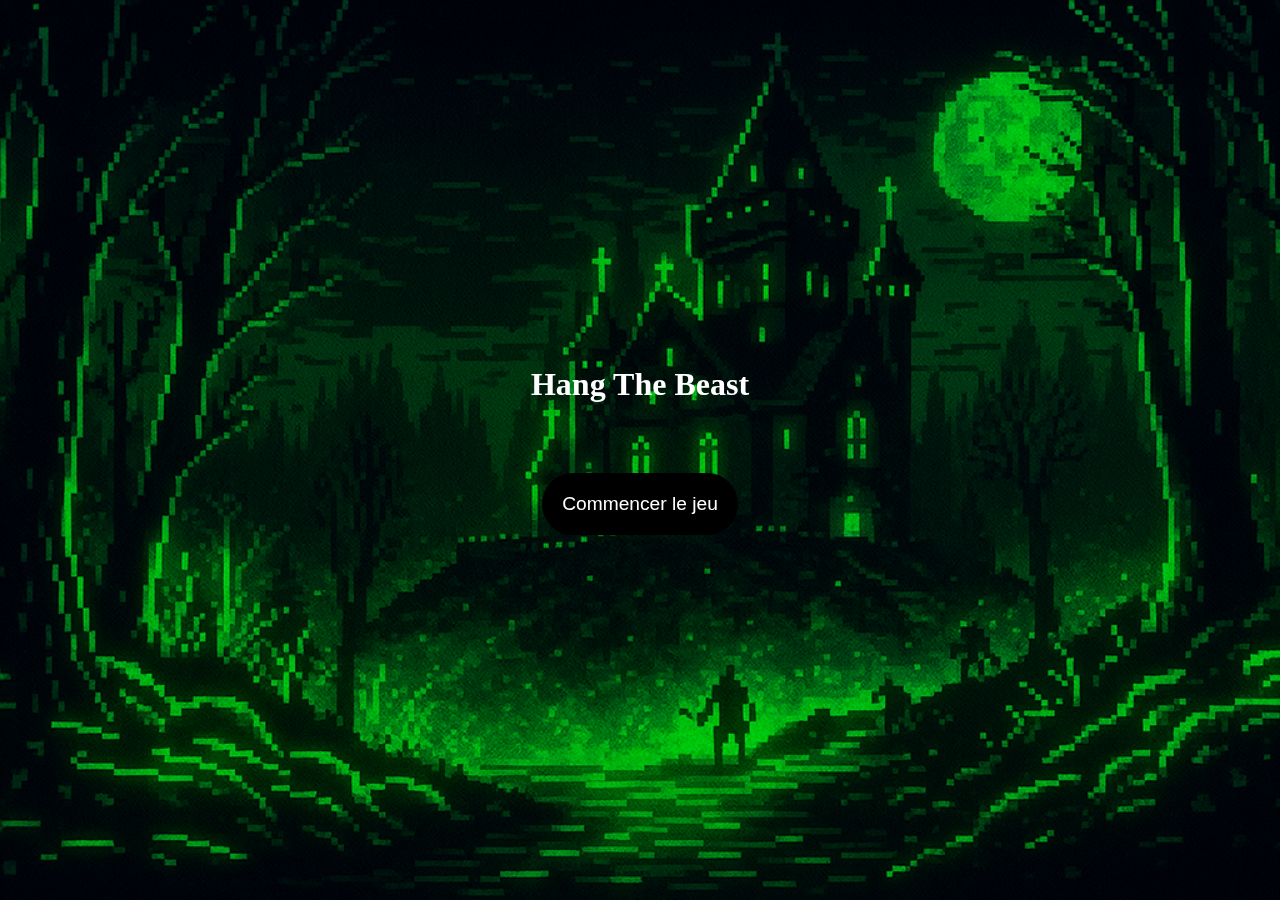
<file: index.html>
<!DOCTYPE html>
<html lang="fr">
<head>
    <meta charset="UTF-8">
    <meta name="viewport" content="width=device-width, initial-scale=1.0">
    <title>Hang The Beast</title>
    <link rel="icon" type="image/png" href="assets/iconjeu.png">
    <link rel="stylesheet" href="styles.css">
</head>
<body>
    <div class="image-background">
        <div class="container-intro">
            <h1>Hang The Beast</h1>
            <button id="start-game">Commencer le jeu</button>
        </div>
    </div>
    <script src="scripts.js"></script>
</body>
</html>
</file>
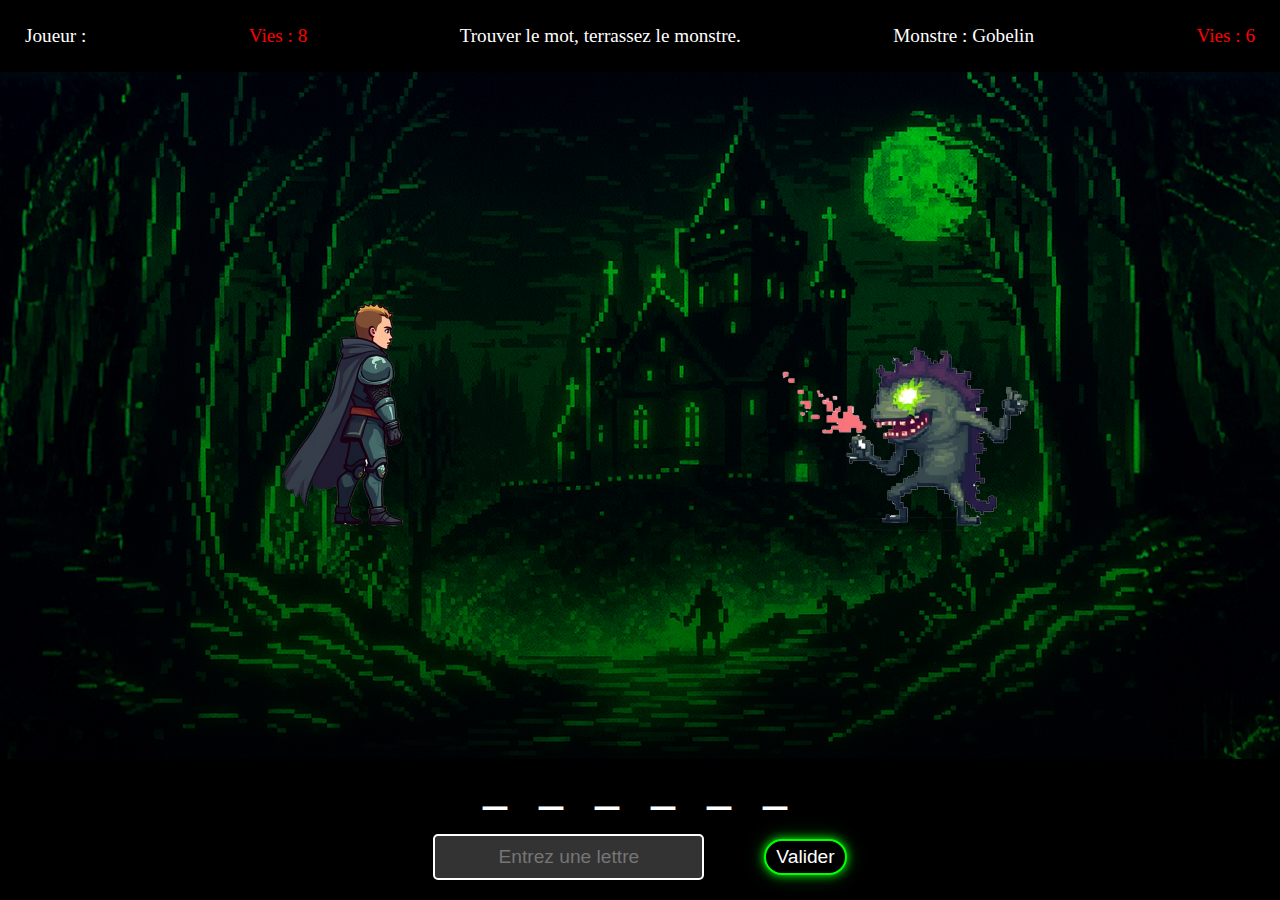
<file: gameboard.html>
<!DOCTYPE html>
<html lang="fr">
<head>
    <meta charset="UTF-8">
    <meta name="viewport" content="width=device-width, initial-scale=1.0">
    <title>Hang The Beast</title>
    <link rel="icon" type="image/png" href="assets/iconjeu.png">
    <link rel="stylesheet" href="styles.css">
</head>
<body style="display: flex; flex-direction: column; height: 100vh;">
    <div class="container-player-info">
        <div class="class-name">Joueur : <span id="player-name">Nom du joueur</span></div>
        <div class="lives">Vies : <span id="player-lives">8</span></div>
        <p>Trouver le mot, terrassez le monstre.</p>
        <div class="class-name">Monstre : <span id="monster-name">Nom du monstre</span></div>
        <div class="lives">Vies : <span id="monster-lives">X</span></div>
    </div>

    <div class="container-animation-sprites">
        <!-- Les sprites seront créés dynamiquement par JavaScript -->
    </div>

    <div class="container-word-finding">
        <div class="word-display">
            <span id="word-placeholder">_ _ _ _ _ _</span>
        </div>
        <div class="word-input">
            <input 
                type="text" 
                id="letter-input" 
                placeholder="Entrez une lettre" 
                maxlength="1"
                autocomplete="off"
                autocorrect="off"
                autocapitalize="off"
                spellcheck="false"
                data-form-type="other">
            <button id="submit-letter">Valider</button>
        </div>
    </div>

    <script src="scripts.js"></script>
</body>
</html>
</file>
<file: styles.css>
/* Éliminer le scroll et optimiser l'espace */
* {
    margin: 0;
    padding: 0;
    box-sizing: border-box;
}

h1 {
    font-size: 2em;
    color: #ffffff;
    margin-bottom: 20px;
    animation: brokenNeon 4s infinite;
}

@keyframes brokenNeon {
    0%, 20%, 40%, 60%, 80% {
        opacity: 1;
        text-shadow: 0 0 10px #ffffff, 0 0 20px #ffffff, 0 0 30px #ffffff;
    }
    10%, 30%, 50%, 70% {
        opacity: 0.3;
        text-shadow: 0 0 5px #ffffff;
    }
    90%, 100% {
        opacity: 0.1;
        text-shadow: none;
    }
}

p {
    font-size: 1.2em;
    color: #ffffff;
    margin: 10px 0;
    animation: brokenNeon 10s infinite;
}

html, body {
    height: 100%;
    overflow: hidden; /* Empêche le scroll */
}

.container-intro {
    text-align: center;
    gap: 50px;
    display: flex;
    flex-direction: column;
    justify-content: center;
    align-items: center;
    height: 100vh;
}

button {
    padding: 20px;
    font-size: 1.2em;
    background-color: #000000; 
    color: white;
    border: none;
    border-radius: 50px;
    cursor: pointer;
}

.image-background {
    background-image: url('/assets/backgrounds/bck-test.png');
    background-size: cover;
    background-position: center;
    background-repeat: no-repeat;
    height: 100vh;
    width: 100vw; /* Assurer la largeur complète */
    display: flex;
    justify-content: center;
    align-items: center;
    position: fixed; /* Fixer le background */
    top: 0;
    left: 0;
}

.container-player-info {
    display: flex;
    justify-content: space-between;
    background-color: #000000;
    padding: 15px;
}

.class-name {
    font-size: 1.2em;
    color: #ffffff;
    margin: 10px;
}

.lives {
    font-size: 1.2em;
    color: #ff0000; /* Couleur rouge pour les vies */
    margin: 10px;
}

.container-animation-sprites {
    display: flex;
    flex-direction: row;
    justify-content: space-between;
    align-items: center;
    background-image: 
        linear-gradient(to bottom, transparent 0%, rgba(0, 0, 0, 0.6) 100%),
        url('/assets/backgrounds/bck-test.png');
    background-size: cover;
    background-position: center;
    background-repeat: no-repeat;
    min-height: 400px;
    flex: 1;
    padding: 0 250px; /* Espacement de 250px des bords latéraux */
    position: relative; /* Nécessaire pour le positionnement absolu des attaques */
    overflow: visible; /* Permettre aux effets de sortir du container */
}

.sprite-container {
    width: 450px; /* Réduit de 450px à 250px */
    height: 450px; /* Réduit de 450px à 250px */
    position: relative;
    display: flex;
    flex-direction: column;
    align-items: center;
    animation: sprite-appear 1s ease-in-out;
}

.sprite {
    width: 400px; /* Réduit de 400px à 250px */
    height: 400px; /* Réduit de 400px à 250px */
    background-size: contain; /* Changé de contain à cover */
    background-repeat: no-repeat;
    background-position: center center; /* Centrer l'image */
    transition: transform 0.3s ease;
    position: relative;
    border: none;
    outline: none;
}

/* Styles pour les vidéos de sprites - Solution améliorée pour fond noir */
.sprite video {
    width: 100%;
    height: 100%;
    object-fit: contain;
    background: transparent;
}

/* Miroir horizontal pour faire face au joueur */
.monster-sprite {
    transform: scaleX(-1); 
}

.sprite.attacking {
    animation: attack-move 0.8s ease-in-out;
    transform: scale(1.2);
}

.monster-sprite.attacking {
    animation: attack-move-mirrored 0.8s ease-in-out;
    transform: scaleX(-1) scale(1.2); /* Conserver le miroir pendant l'attaque */
}

.sprite.hit {
    animation: hit-shake 0.5s ease-in-out;
    filter: brightness(0.5) contrast(1.5);
}

.monster-sprite.hit {
    animation: hit-shake-mirrored 0.5s ease-in-out;
    filter: brightness(0.5) contrast(1.5);
    transform: scaleX(-1); /* Conserver le miroir pendant les dégâts */
}

/* Animations spécifiques pour les sprites retournés */
@keyframes attack-move {
    0% { transform: scale(1); filter: brightness(1); }
    30% { transform: scale(1.1); filter: brightness(1.3); }
    60% { transform: scale(1.15); filter: brightness(1.5); }
    100% { transform: scale(1); filter: brightness(1); }
}

@keyframes attack-move-mirrored {
    0% { transform: scaleX(-1) scale(1); filter: brightness(1); }
    30% { transform: scaleX(-1) scale(1.1); filter: brightness(1.3); }
    60% { transform: scaleX(-1) scale(1.15); filter: brightness(1.5); }
    100% { transform: scaleX(-1) scale(1); filter: brightness(1); }
}

@keyframes hit-shake {
    0%, 100% { transform: translateX(0); }
    10% { transform: translateX(8px) rotate(2deg); }
    20% { transform: translateX(-8px) rotate(-2deg); }
    30% { transform: translateX(6px) rotate(1deg); }
    40% { transform: translateX(-6px) rotate(-1deg); }
    50% { transform: translateX(4px); }
    60% { transform: translateX(-4px); }
    70% { transform: translateX(2px); }
    80% { transform: translateX(-2px); }
    90% { transform: translateX(1px); }
}

@keyframes hit-shake-mirrored {
    0%, 100% { transform: scaleX(-1) translateX(0); }
    10% { transform: scaleX(-1) translateX(8px) rotate(2deg); }
    20% { transform: scaleX(-1) translateX(-8px) rotate(-2deg); }
    30% { transform: scaleX(-1) translateX(6px) rotate(1deg); }
    40% { transform: scaleX(-1) translateX(-6px) rotate(-1deg); }
    50% { transform: scaleX(-1) translateX(4px); }
    60% { transform: scaleX(-1) translateX(-4px); }
    70% { transform: scaleX(-1) translateX(2px); }
    80% { transform: scaleX(-1) translateX(-2px); }
    90% { transform: scaleX(-1) translateX(1px); }
}

/* Animation d'apparition des sprites */
.sprite-container {
    animation: sprite-appear 1s ease-in-out;
}

@keyframes sprite-appear {
    0% { 
        opacity: 0;
        transform: translateY(20px) scale(0.8);
    }
    100% { 
        opacity: 1;
        transform: translateY(0) scale(1);
    }
}

.sprite-health {
    font-size: 0.8em;
    color: #fff;
    margin-top: 5px;
    text-shadow: 1px 1px 2px #000;
}

.container-word-finding {
    display: flex;
    justify-content: center;
    align-items: center;
    flex-direction: column;
    background-color: #000000;
    width: 100%;
    max-width: 100%;
    padding-bottom: 20px;
}

#word-placeholder {
    font-size: 3em;
    font-weight: bold;
    letter-spacing: 10px;
    color: #ffffff;
    text-align: center;
    width: 100%;
}

.word-input {
    display: flex;
    justify-content: center;
    align-items: center;
    margin-top: 20px;
    gap: 60px;
}

#submit-letter {
    border: 2px solid #00ff00;
    box-shadow: 0 0 10px #00ff00, 0 0 20px rgba(0, 255, 0, 0.3);
    padding: 5px 10px;
    transition: all 0.3s ease;
}

#submit-letter:hover {
    background-color: rgba(0, 255, 0, 0.1);
    box-shadow: 0 0 15px #00ff00, 0 0 30px rgba(0, 255, 0, 0.5);
    transform: scale(1.05);
}

/* Animation pour les vies qui diminuent */
.lives-decrease {
    animation: damage-flash 0.5s ease-in-out;
}

@keyframes damage-flash {
    0% { color: #ff0000; }
    50% { color: #ffffff; background-color: rgba(255, 0, 0, 0.3); }
    100% { color: #ff0000; }
}

/* Animations pour sprites PNG */
.sprite.animated {
    animation: sprite-idle 2s steps(4) infinite;
}

.sprite.animated.attacking {
    animation: sprite-attack 0.8s steps(4) 1;
}

.sprite.animated.hit {
    animation: sprite-hit 0.5s steps(3) 1;
}

/* Animation idle - cycle à travers 4 frames */
@keyframes sprite-idle {
    0% { background-position-x: 0; }
    25% { background-position-x: -400px; }
    50% { background-position-x: -800px; }
    75% { background-position-x: -1200px; }
    100% { background-position-x: 0; }
}

/* Animation d'attaque - cycle à travers 4 frames */
@keyframes sprite-attack {
    0% { background-position-x: 0; }
    25% { background-position-x: -400px; }
    50% { background-position-x: -800px; }
    75% { background-position-x: -1200px; }
    100% { background-position-x: 0; }
}

/* Animation de coup reçu - cycle à travers 3 frames */
@keyframes sprite-hit {
    0% { background-position-x: 0; }
    33% { background-position-x: -400px; }
    66% { background-position-x: -800px; }
    100% { background-position-x: 0; }
}

/* Styles spécifiques pour les sprite sheets */
.sprite {
    background-size: 1600px 400px; /* 4 frames de 400px chacune */
    background-position: 0 0;
    background-repeat: no-repeat;
}

/* CSS pour animations de sprites PNG */
.sprite.sprite-animation {
    animation: sprite-frames 1s steps(8) infinite;
}

@keyframes sprite-frames {
    0% { background-position-x: 0; }
    12.5% { background-position-x: -250px; }
    25% { background-position-x: -500px; }
    37.5% { background-position-x: -750px; }
    50% { background-position-x: -1000px; }
    62.5% { background-position-x: -1250px; }
    75% { background-position-x: -1500px; }
    87.5% { background-position-x: -1750px; }
    100% { background-position-x: 0; }
}

/* Styles pour les sprites fallback (emojis) */
.sprite span {
    display: flex;
    align-items: center;
    justify-content: center;
    width: 100%;
    height: 100%;
    font-size: 200px;
    transition: transform 0.3s ease;
}

.sprite.attacking span {
    transform: scale(1.2);
    filter: brightness(1.3);
}

.sprite.hit span {
    transform: scale(0.9);
    filter: brightness(0.7);
}

.monster-sprite span {
    transform: scaleX(-1); /* Miroir pour faire face au joueur */
}

.monster-sprite.attacking span {
    transform: scaleX(-1) scale(1.2);
}

.monster-sprite.hit span {
    transform: scaleX(-1) scale(0.9);
}

/* Styles pour les sprites animés (PNG) */
.animated-sprite {
    background-size: contain;
    background-repeat: no-repeat;
    background-position: center;
    image-rendering: pixelated; /* Pour les sprites pixel art */
    image-rendering: -moz-crisp-edges;
    image-rendering: crisp-edges;
}

/* Supprimer l'affichage du texte des vies sur les sprites */
.sprite-container .sprite-health {
    display: none;
}

/* Animation de pulsation pour les sprites de fallback */
@keyframes sprite-pulse {
    0%, 100% { 
        transform: scale(1);
        opacity: 1;
    }
    50% { 
        transform: scale(1.05);
        opacity: 0.8;
    }
}

/* Supprimer les fenêtres contextuelles de saisie */
#letter-input {
    -webkit-appearance: none;
    -moz-appearance: textfield;
    appearance: none;
    border: 2px solid #fff;
    background-color: #333;
    color: #fff;
    padding: 10px;
    border-radius: 5px;
    font-size: 1.2em;
    text-align: center;
    outline: none;
}

#letter-input:focus {
    border-color: #00ff00;
    box-shadow: 0 0 10px rgba(0, 255, 0, 0.5);
}

/* Supprimer les suggestions de saisie automatique */
#letter-input::-webkit-outer-spin-button,
#letter-input::-webkit-inner-spin-button {
    -webkit-appearance: none;
    margin: 0;
}

/* Corriger la taille et position des sprites */
.sprite-container {
    width: 250px;
    height: 250px;
    position: relative;
    display: flex;
    flex-direction: column;
    align-items: center;
}

.sprite {
    width: 250px;
    height: 250px;
    background-size: cover; /* Changé de contain à cover */
    background-repeat: no-repeat;
    background-position: center center; /* Centrer l'image */
    transition: transform 0.3s ease;
    position: relative;
    border: none;
    outline: none;
}

/* Corrections spécifiques pour les sprites animés */
.sprite {
    display: block;
    overflow: hidden; /* Éviter le débordement */
}

/* Assurer que les sprites de fallback sont bien centrés */
.sprite div {
    display: flex;
    align-items: center;
    justify-content: center;
    width: 100%;
    height: 100%;
    font-size: 4em;
    line-height: 1;
}

/* Corrections pour le monster sprite retourné */
.monster-sprite {
    transform: scaleX(-1);
}

.monster-sprite div {
    transform: scaleX(-1); /* Contre-balancer le retournement pour le texte/emoji */
}

/* Styles pour les effets d'attaque - Version améliorée avec impact */
.attack-effect {
    position: absolute;
    width: 80px;
    height: 80px;
    z-index: 10;
    top: 50%;
    transform: translateY(-50%);
    pointer-events: none;
}

.player-attack {
    left: 20%;
    animation: attack-projectile-right 0.8s ease-out forwards;
}

.monster-attack {
    right: 20%;
    animation: attack-projectile-left 0.8s ease-out forwards;
}

/* Animations améliorées pour les projectiles avec impact */
@keyframes attack-projectile-right {
    0% { 
        transform: translateY(-50%) translateX(0) scale(0.8) rotate(0deg);
        opacity: 1;
        filter: brightness(1);
    }
    70% { 
        transform: translateY(-50%) translateX(280px) scale(1.1) rotate(180deg);
        opacity: 1;
        filter: brightness(1.3);
    }
    85% { 
        transform: translateY(-50%) translateX(320px) scale(1.3) rotate(270deg);
        opacity: 1;
        filter: brightness(2) blur(2px);
    }
    100% { 
        transform: translateY(-50%) translateX(340px) scale(0.3) rotate(360deg);
        opacity: 0;
        filter: brightness(3) blur(4px);
    }
}

@keyframes attack-projectile-left {
    0% { 
        transform: translateY(-50%) translateX(0) scale(0.8) rotate(0deg);
        opacity: 1;
        filter: brightness(1);
    }
    70% { 
        transform: translateY(-50%) translateX(-280px) scale(1.1) rotate(-180deg);
        opacity: 1;
        filter: brightness(1.3);
    }
    85% { 
        transform: translateY(-50%) translateX(-320px) scale(1.3) rotate(-270deg);
        opacity: 1;
        filter: brightness(2) blur(2px);
    }
    100% { 
        transform: translateY(-50%) translateX(-340px) scale(0.3) rotate(-360deg);
        opacity: 0;
        filter: brightness(3) blur(4px);
    }
}

/* Effet d'impact au moment du contact */
.impact-effect {
    position: absolute;
    width: 60px;
    height: 60px;
    border-radius: 50%;
    z-index: 15;
    top: 50%;
    left: 50%;
    transform: translate(-50%, -50%);
    pointer-events: none;
    animation: impact-burst 0.4s ease-out forwards;
}

.impact-player {
    background: radial-gradient(circle, rgba(255, 255, 0, 0.9), rgba(255, 136, 0, 0.7), transparent);
    box-shadow: 0 0 20px #ffff00, 0 0 40px rgba(255, 255, 0, 0.5);
}

.impact-monster {
    background: radial-gradient(circle, rgba(255, 68, 68, 0.9), rgba(170, 0, 0, 0.7), transparent);
    box-shadow: 0 0 20px #ff4444, 0 0 40px rgba(255, 68, 68, 0.5);
}

@keyframes impact-burst {
    0% { 
        transform: translate(-50%, -50%) scale(0.1);
        opacity: 1;
    }
    50% { 
        transform: translate(-50%, -50%) scale(1.5);
        opacity: 0.8;
    }
    100% { 
        transform: translate(-50%, -50%) scale(2.5);
        opacity: 0;
    }
}

/* Amélioration des animations de dégâts avec plus d'impact */
.sprite.hit {
    animation: enhanced-hit-shake 0.6s ease-in-out;
    filter: brightness(1.5) contrast(2) saturate(1.5);
}

.monster-sprite.hit {
    animation: enhanced-hit-shake-mirrored 0.6s ease-in-out;
    filter: brightness(1.5) contrast(2) saturate(1.5);
    transform: scaleX(-1);
}

@keyframes enhanced-hit-shake {
    0%, 100% { 
        transform: translateX(0) scale(1);
        filter: brightness(1.5) contrast(2) saturate(1.5);
    }
    10% { 
        transform: translateX(12px) rotate(3deg) scale(1.05);
        filter: brightness(2) contrast(2.5) saturate(2);
    }
    20% { 
        transform: translateX(-12px) rotate(-3deg) scale(0.95);
        filter: brightness(0.5) contrast(1.5) saturate(0.5);
    }
    30% { 
        transform: translateX(10px) rotate(2deg) scale(1.02);
        filter: brightness(2) contrast(2.5) saturate(2);
    }
    40% { 
        transform: translateX(-10px) rotate(-2deg) scale(0.98);
        filter: brightness(0.5) contrast(1.5) saturate(0.5);
    }
    50% { 
        transform: translateX(6px) scale(1.01);
        filter: brightness(1.8) contrast(2.2) saturate(1.8);
    }
    60% { 
        transform: translateX(-6px) scale(0.99);
        filter: brightness(0.7) contrast(1.8) saturate(0.7);
    }
    70% { 
        transform: translateX(3px) scale(1.005);
        filter: brightness(1.6) contrast(2) saturate(1.6);
    }
    80% { 
        transform: translateX(-3px) scale(0.995);
        filter: brightness(0.8) contrast(1.6) saturate(0.8);
    }
    90% { 
        transform: translateX(1px) scale(1.001);
        filter: brightness(1.3) contrast(1.8) saturate(1.3);
    }
}

@keyframes enhanced-hit-shake-mirrored {
    0%, 100% { 
        transform: scaleX(-1) translateX(0) scale(1);
        filter: brightness(1.5) contrast(2) saturate(1.5);
    }
    10% { 
        transform: scaleX(-1) translateX(12px) rotate(3deg) scale(1.05);
        filter: brightness(2) contrast(2.5) saturate(2);
    }
    20% { 
        transform: scaleX(-1) translateX(-12px) rotate(-3deg) scale(0.95);
        filter: brightness(0.5) contrast(1.5) saturate(0.5);
    }
    30% { 
        transform: scaleX(-1) translateX(10px) rotate(2deg) scale(1.02);
        filter: brightness(2) contrast(2.5) saturate(2);
    }
    40% { 
        transform: scaleX(-1) translateX(-10px) rotate(-2deg) scale(0.98);
        filter: brightness(0.5) contrast(1.5) saturate(0.5);
    }
    50% { 
        transform: scaleX(-1) translateX(6px) scale(1.01);
        filter: brightness(1.8) contrast(2.2) saturate(1.8);
    }
    60% { 
        transform: scaleX(-1) translateX(-6px) scale(0.99);
        filter: brightness(0.7) contrast(1.8) saturate(0.7);
    }
    70% { 
        transform: scaleX(-1) translateX(3px) scale(1.005);
        filter: brightness(1.6) contrast(2) saturate(1.6);
    }
    80% { 
        transform: scaleX(-1) translateX(-3px) scale(0.995);
        filter: brightness(0.8) contrast(1.6) saturate(0.8);
    }
    90% { 
        transform: scaleX(-1) translateX(1px) scale(1.001);
        filter: brightness(1.3) contrast(1.8) saturate(1.3);
    }
}

/* Effet de flash d'impact sur tout l'écran */
.screen-flash {
    position: fixed;
    top: 0;
    left: 0;
    width: 100vw;
    height: 100vh;
    z-index: 20;
    pointer-events: none;
    animation: damage-flash-screen 0.3s ease-out forwards;
}

.flash-player-attack {
    background: radial-gradient(circle at center, rgba(255, 255, 0, 0.2), transparent 60%);
}

.flash-monster-attack {
    background: radial-gradient(circle at center, rgba(255, 0, 0, 0.2), transparent 60%);
}

@keyframes damage-flash-screen {
    0% { opacity: 0; }
    30% { opacity: 1; }
    100% { opacity: 0; }
}
</file>
